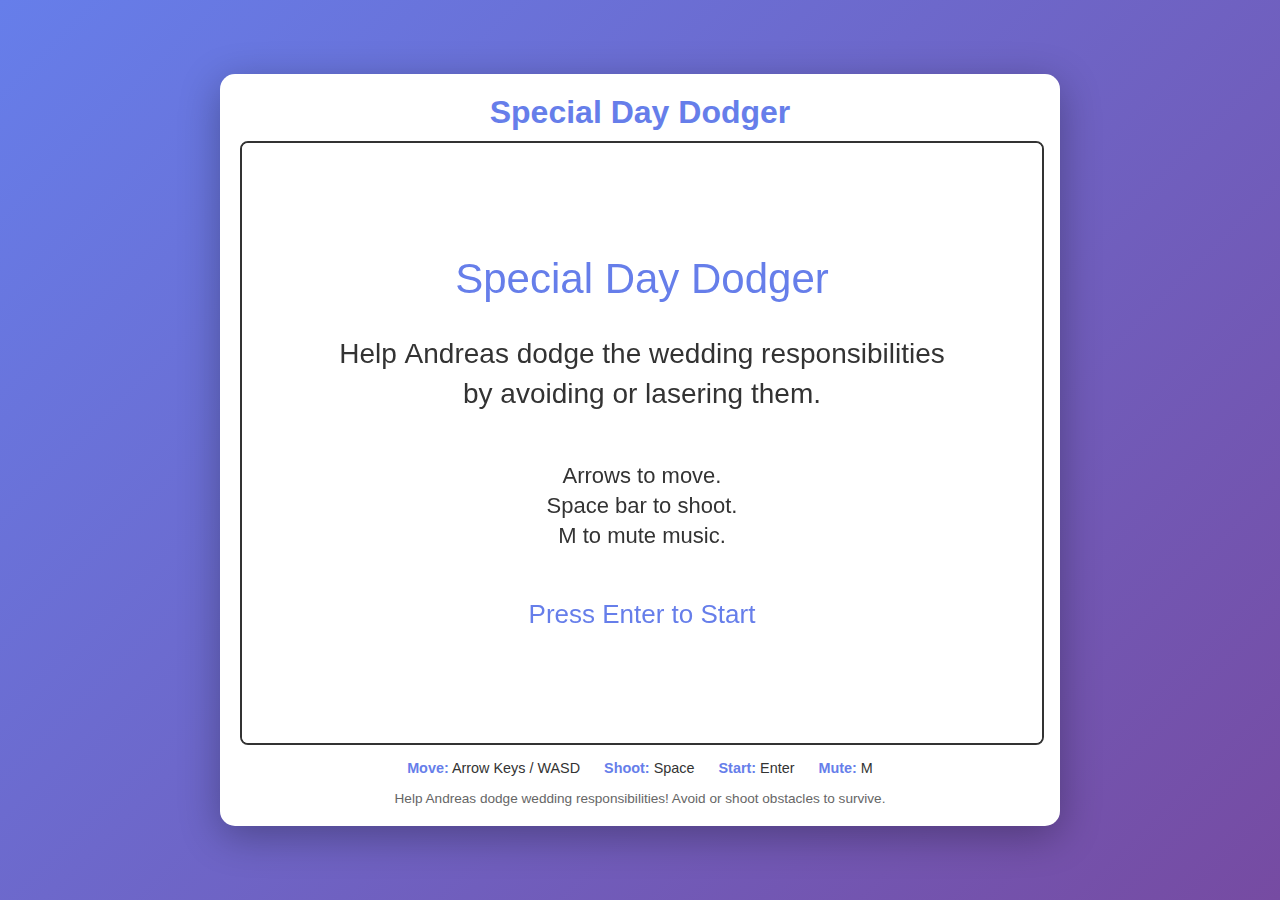
<file: game.html>
<!DOCTYPE html>
<html lang="en">
<head>
    <meta charset="UTF-8">
    <meta name="viewport" content="width=device-width, initial-scale=1.0">
    <title>Special Day Dodger</title>
    <style>
        * {
            margin: 0;
            padding: 0;
            box-sizing: border-box;
        }

        body {
            font-family: 'Arial', sans-serif;
            background: linear-gradient(135deg, #667eea 0%, #764ba2 100%);
            min-height: 100vh;
            display: flex;
            flex-direction: column;
            align-items: center;
            justify-content: center;
            padding: 20px;
        }

        #gameContainer {
            background: white;
            border-radius: 15px;
            box-shadow: 0 10px 40px rgba(0,0,0,0.3);
            padding: 20px;
            max-width: 840px;
            width: 100%;
        }

        h1 {
            text-align: center;
            color: #667eea;
            margin-bottom: 10px;
            font-size: 2em;
        }

        #gameCanvas {
            display: block;
            margin: 0 auto;
            border: 2px solid #333;
            border-radius: 8px;
            background: white;
            cursor: default;
        }

        .controls {
            text-align: center;
            margin-top: 15px;
            color: #333;
            font-size: 0.9em;
        }

        .controls span {
            margin: 0 10px;
            display: inline-block;
        }

        .controls strong {
            color: #667eea;
        }

        #muteBtn {
            display: block;
            margin: 15px auto 0;
            padding: 10px 20px;
            background: #667eea;
            color: white;
            border: none;
            border-radius: 5px;
            cursor: pointer;
            font-size: 1em;
            transition: background 0.3s;
        }

        #muteBtn:hover {
            background: #5568d3;
        }

        .info {
            text-align: center;
            margin-top: 15px;
            color: #666;
            font-size: 0.85em;
        }
    </style>
</head>
<body>
    <div id="gameContainer">
        <h1>Special Day Dodger</h1>
        <canvas id="gameCanvas" width="800" height="600"></canvas>
        <div class="controls">
            <span><strong>Move:</strong> Arrow Keys / WASD</span>
            <span><strong>Shoot:</strong> Space</span>
            <span><strong>Start:</strong> Enter</span>
            <span><strong>Mute:</strong> M</span>
        </div>
        <div class="info">
            Help Andreas dodge wedding responsibilities! Avoid or shoot obstacles to survive.
        </div>
    </div>

    <script>
        // Game Constants
        const SCREEN_WIDTH = 800;
        const SCREEN_HEIGHT = 600;
        const PLAYER_SIZE = 100;
        const FLOWER_SIZE = 100;
        const SPREADSHEET_SIZE = 60;
        const INVITATION_SIZE = 60;
        const LASER_WIDTH = 20;
        const LASER_HEIGHT = 40;
        const SPEED_INCREMENT = 0.005;
        const FPS = 60;
        const COLLISION_BUFFER = 0.2;

        // Game Canvas
        const canvas = document.getElementById('gameCanvas');
        const ctx = canvas.getContext('2d');

        // Game State
        let gameState = 'start'; // 'start', 'playing', 'gameOver', 'enterInitials', 'leaderboard'
        let playerX = 10;
        let playerY = SCREEN_HEIGHT / 2 - PLAYER_SIZE / 2;
        let playerSpeed = 5;
        let laser = null;
        let laserSpeed = 7;
        let obstacles = [];
        let obstacleSpeed = 2;
        let spawnRate = 0.02;
        let normalSpawnRate = 0.02;
        let speedMultiplier = 1.25;
        let tasksAvoided = 0;
        let specialEventTimer = Date.now();
        let specialEventInterval = Math.random() * 10000 + 20000; // 20-30 seconds
        let maddieDisplayTime = -10000;
        let boostEndTime = -10000;
        let mute = false;
        let playerInitials = '';
        let leaderboard = [];
        let frameCount = 0;

        // Input State
        const keys = {};

        // Load Images
        const images = {};
        const imagesToLoad = {
            andreas: 'images/andreas.png',
            spreadsheet: 'images/spreadsheet.png',
            flowers: 'images/flowers.png',
            invitation: 'images/invitation.png',
            maddie: 'images/maddievillain.png'
        };

        let imagesLoaded = 0;
        const totalImages = Object.keys(imagesToLoad).length;

        // Load all images
        Object.keys(imagesToLoad).forEach(key => {
            const img = new Image();
            img.src = imagesToLoad[key];
            img.onload = () => {
                imagesLoaded++;
                if (imagesLoaded === totalImages) {
                    console.log('All images loaded');
                }
            };
            img.onerror = () => {
                console.error(`Failed to load image: ${imagesToLoad[key]}`);
                imagesLoaded++;
            };
            images[key] = img;
        });

        // Load Leaderboard from localStorage
        function loadLeaderboard() {
            const stored = localStorage.getItem('specialDayDodgerLeaderboard');
            if (stored) {
                try {
                    leaderboard = JSON.parse(stored);
                } catch (e) {
                    leaderboard = [];
                }
            }
        }

        // Save Leaderboard to localStorage
        function saveLeaderboard() {
            localStorage.setItem('specialDayDodgerLeaderboard', JSON.stringify(leaderboard));
        }

        // Initialize game
        loadLeaderboard();

        // Event Listeners
        document.addEventListener('keydown', (e) => {
            keys[e.key.toLowerCase()] = true;
            keys[e.key] = true;

            // Handle special keys
            if (e.key === ' ') {
                e.preventDefault();
                if (gameState === 'playing' && !laser) {
                    laser = {
                        x: playerX + PLAYER_SIZE / 2 - LASER_WIDTH / 2,
                        y: playerY
                    };
                }
            }

            if (e.key === 'Enter') {
                e.preventDefault();
                if (gameState === 'start') {
                    startGame();
                } else if (gameState === 'leaderboard') {
                    resetGame();
                }
            }

            if (e.key.toLowerCase() === 'm') {
                mute = !mute;
            }

            // Handle initial entry
            if (gameState === 'enterInitials' && playerInitials.length < 3) {
                if (/^[a-zA-Z]$/.test(e.key)) {
                    playerInitials += e.key.toUpperCase();
                }
            }

            if (e.key === 'Backspace' && gameState === 'enterInitials') {
                playerInitials = playerInitials.slice(0, -1);
            }
        });

        document.addEventListener('keyup', (e) => {
            keys[e.key.toLowerCase()] = false;
            keys[e.key] = false;
        });

        // Game Functions
        function startGame() {
            gameState = 'playing';
            playerX = 10;
            playerY = SCREEN_HEIGHT / 2 - PLAYER_SIZE / 2;
            laser = null;
            obstacles = [];
            obstacleSpeed = 2;
            spawnRate = normalSpawnRate;
            tasksAvoided = 0;
            specialEventTimer = Date.now();
            specialEventInterval = Math.random() * 10000 + 20000;
            maddieDisplayTime = -10000;
            boostEndTime = -10000;
            frameCount = 0;
        }

        function resetGame() {
            gameState = 'start';
            playerInitials = '';
        }

        function handleInput() {
            if (keys['arrowleft'] || keys['a']) playerX -= playerSpeed;
            if (keys['arrowright'] || keys['d']) playerX += playerSpeed;
            if (keys['arrowup'] || keys['w']) playerY -= playerSpeed;
            if (keys['arrowdown'] || keys['s']) playerY += playerSpeed;
        }

        function wrapPlayer() {
            // Vertical wrapping
            if (playerY < -PLAYER_SIZE * 0.35) {
                playerY = SCREEN_HEIGHT - PLAYER_SIZE * 0.65;
            } else if (playerY + PLAYER_SIZE * 0.65 > SCREEN_HEIGHT) {
                playerY = -PLAYER_SIZE * 0.35;
            }

            // Horizontal boundaries
            if (playerX < 0) playerX = 0;
            if (playerX > SCREEN_WIDTH - PLAYER_SIZE) {
                playerX = SCREEN_WIDTH - PLAYER_SIZE;
            }
        }

        function updateLaser() {
            if (laser) {
                laser.x += laserSpeed;
                if (laser.x > SCREEN_WIDTH) {
                    laser = null;
                }
            }
        }

        function spawnObstacle() {
            if (Math.random() < spawnRate) {
                const obstacleTypes = [
                    { image: images.spreadsheet, size: SPREADSHEET_SIZE },
                    { image: images.flowers, size: FLOWER_SIZE },
                    { image: images.invitation, size: INVITATION_SIZE }
                ];
                const type = obstacleTypes[Math.floor(Math.random() * obstacleTypes.length)];
                obstacles.push({
                    x: SCREEN_WIDTH,
                    y: Math.random() * (SCREEN_HEIGHT - type.size),
                    image: type.image,
                    size: type.size
                });
            }
        }

        function updateObstacles() {
            for (let i = obstacles.length - 1; i >= 0; i--) {
                obstacles[i].x -= obstacleSpeed;
                if (obstacles[i].x < -FLOWER_SIZE) {
                    obstacles.splice(i, 1);
                    tasksAvoided++;
                }
            }
            obstacleSpeed += SPEED_INCREMENT / FPS;
        }

        function checkCollisions() {
            const buffer = COLLISION_BUFFER;
            const px = playerX + PLAYER_SIZE * buffer;
            const py = playerY + PLAYER_SIZE * buffer;
            const psize = PLAYER_SIZE * (1 - 2 * buffer);

            for (let i = obstacles.length - 1; i >= 0; i--) {
                const obstacle = obstacles[i];
                const ox = obstacle.x + obstacle.size * buffer;
                const oy = obstacle.y + obstacle.size * buffer;
                const osize = obstacle.size * (1 - 2 * buffer);

                // Check player collision
                if (px < ox + osize && px + psize > ox &&
                    py < oy + osize && py + psize > oy) {
                    return true;
                }

                // Check laser collision
                if (laser &&
                    laser.x + LASER_WIDTH > obstacle.x &&
                    laser.x < obstacle.x + obstacle.size &&
                    laser.y < obstacle.y + obstacle.size &&
                    laser.y + LASER_HEIGHT > obstacle.y) {
                    obstacles.splice(i, 1);
                    laser = null;
                }
            }
            return false;
        }

        function handleSpecialEvent() {
            const now = Date.now();
            if (now - specialEventTimer > specialEventInterval) {
                maddieDisplayTime = now;
                boostEndTime = now + 10000; // 10 seconds
                spawnRate = Math.min(normalSpawnRate * 3, 0.1);
                specialEventTimer = now;
                specialEventInterval = Math.random() * 10000 + 20000;
                return true;
            }
            return false;
        }

        function speedUp() {
            const maxSpawnRate = 0.12;
            const maxSpeed = 4;
            const duration = 30 * FPS; // 30 seconds

            spawnRate = Math.min(spawnRate + (maxSpawnRate - normalSpawnRate) / duration, maxSpawnRate);
            obstacleSpeed = Math.min(obstacleSpeed + (maxSpeed - 2) / duration, maxSpeed);
        }

        function gameOver() {
            gameState = 'gameOver';
            setTimeout(() => {
                const qualifies = leaderboard.length < 5 ||
                                tasksAvoided > leaderboard[leaderboard.length - 1].score;
                if (qualifies) {
                    gameState = 'enterInitials';
                    playerInitials = '';
                } else {
                    gameState = 'leaderboard';
                }
            }, 3000);
        }

        function submitScore() {
            if (playerInitials.length === 3) {
                leaderboard.push({ name: playerInitials, score: tasksAvoided });
                leaderboard.sort((a, b) => b.score - a.score);
                leaderboard = leaderboard.slice(0, 5);
                saveLeaderboard();
                gameState = 'leaderboard';
            }
        }

        // Drawing Functions
        function drawText(text, x, y, size = 24, color = 'black', align = 'left') {
            ctx.fillStyle = color;
            ctx.font = `${size}px Arial`;
            ctx.textAlign = align;
            ctx.fillText(text, x, y);
        }

        function drawCenteredText(text, y, size = 24, color = 'black') {
            drawText(text, SCREEN_WIDTH / 2, y, size, color, 'center');
        }

        function drawMultilineText(text, x, y, lineHeight = 30) {
            const lines = text.split('\n');
            lines.forEach((line, i) => {
                drawText(line, x, y + i * lineHeight);
            });
        }

        function drawStartScreen() {
            ctx.fillStyle = 'white';
            ctx.fillRect(0, 0, SCREEN_WIDTH, SCREEN_HEIGHT);

            drawCenteredText('Special Day Dodger', 150, 42, '#667eea');
            drawCenteredText('Help Andreas dodge the wedding responsibilities', 220, 28, '#333');
            drawCenteredText('by avoiding or lasering them.', 260, 28, '#333');

            drawCenteredText('Arrows to move.', 340, 22, '#333');
            drawCenteredText('Space bar to shoot.', 370, 22, '#333');
            drawCenteredText('M to mute music.', 400, 22, '#333');

            drawCenteredText('Press Enter to Start', 480, 26, '#667eea');
        }

        function drawGameOverScreen() {
            ctx.fillStyle = 'white';
            ctx.fillRect(0, 0, SCREEN_WIDTH, SCREEN_HEIGHT);

            drawCenteredText('Oops. Responsibility caught up with Andreas.',
                           SCREEN_HEIGHT / 2 - 40, 24, '#333');
            drawCenteredText(`Tasks avoided: ${tasksAvoided}`,
                           SCREEN_HEIGHT / 2, 28, '#667eea');
        }

        function drawEnterInitials() {
            ctx.fillStyle = 'white';
            ctx.fillRect(0, 0, SCREEN_WIDTH, SCREEN_HEIGHT);

            drawCenteredText('Enter Your Initials:', SCREEN_HEIGHT / 2 - 60, 24, '#333');
            drawCenteredText(playerInitials + '_'.repeat(3 - playerInitials.length),
                           SCREEN_HEIGHT / 2, 50, '#667eea');

            if (playerInitials.length === 3) {
                drawCenteredText('Press Enter to continue', SCREEN_HEIGHT / 2 + 60, 20, '#666');
                setTimeout(() => submitScore(), 1000);
            }
        }

        function drawLeaderboard() {
            ctx.fillStyle = 'white';
            ctx.fillRect(0, 0, SCREEN_WIDTH, SCREEN_HEIGHT);

            drawCenteredText('LEADERBOARD - TASKS AVOIDED', 100, 24, '#667eea');

            leaderboard.forEach((entry, i) => {
                drawText(`${i + 1}. ${entry.name} - ${entry.score}`,
                        120, 150 + i * 40, 24, '#333');
            });

            drawText('Press Enter to Restart', 120, 400, 24, '#333');
        }

        function drawGame() {
            // Clear screen
            ctx.fillStyle = 'white';
            ctx.fillRect(0, 0, SCREEN_WIDTH, SCREEN_HEIGHT);

            // Draw player
            if (images.andreas.complete) {
                ctx.drawImage(images.andreas, playerX, playerY, PLAYER_SIZE, PLAYER_SIZE);
            } else {
                ctx.fillStyle = 'blue';
                ctx.fillRect(playerX, playerY, PLAYER_SIZE, PLAYER_SIZE);
            }

            // Draw obstacles
            obstacles.forEach(obstacle => {
                if (obstacle.image.complete) {
                    ctx.drawImage(obstacle.image, obstacle.x, obstacle.y,
                                obstacle.size, obstacle.size);
                } else {
                    ctx.fillStyle = 'red';
                    ctx.fillRect(obstacle.x, obstacle.y, obstacle.size, obstacle.size);
                }
            });

            // Draw laser
            if (laser) {
                ctx.fillStyle = 'black';
                ctx.fillRect(laser.x, laser.y, LASER_WIDTH, LASER_HEIGHT);
            }

            // Draw Maddie special event
            const now = Date.now();
            if (now - maddieDisplayTime < 5000) {
                const textX = SCREEN_WIDTH - 270;
                drawText("IT'S MY SPECIAL", textX, 120, 20, 'black');
                drawText("DAY!!!", textX + 10, 150, 20, 'black');

                if (images.maddie.complete) {
                    ctx.drawImage(images.maddie, SCREEN_WIDTH - 220,
                                SCREEN_HEIGHT / 2 - 100, 200, 200);
                }
            }

            // Draw score
            drawText(`Tasks avoided: ${tasksAvoided}`, 20, 40, 24, 'black');
        }

        // Main Game Loop
        function gameLoop() {
            if (gameState === 'start') {
                drawStartScreen();
            } else if (gameState === 'playing') {
                handleInput();
                wrapPlayer();
                spawnObstacle();
                updateObstacles();
                updateLaser();

                frameCount++;
                const elapsedSeconds = frameCount / FPS;

                // Speed up between 15 and 45 seconds
                if (elapsedSeconds > 15 && elapsedSeconds < 45) {
                    speedUp();
                }

                handleSpecialEvent();

                // End boost
                if (Date.now() > boostEndTime) {
                    spawnRate = normalSpawnRate;
                }

                // Check collisions
                if (checkCollisions()) {
                    gameOver();
                } else {
                    drawGame();
                }
            } else if (gameState === 'gameOver') {
                drawGameOverScreen();
            } else if (gameState === 'enterInitials') {
                drawEnterInitials();
            } else if (gameState === 'leaderboard') {
                drawLeaderboard();
            }

            requestAnimationFrame(gameLoop);
        }

        // Start the game loop
        gameLoop();
    </script>
</body>
</html>
</file>
